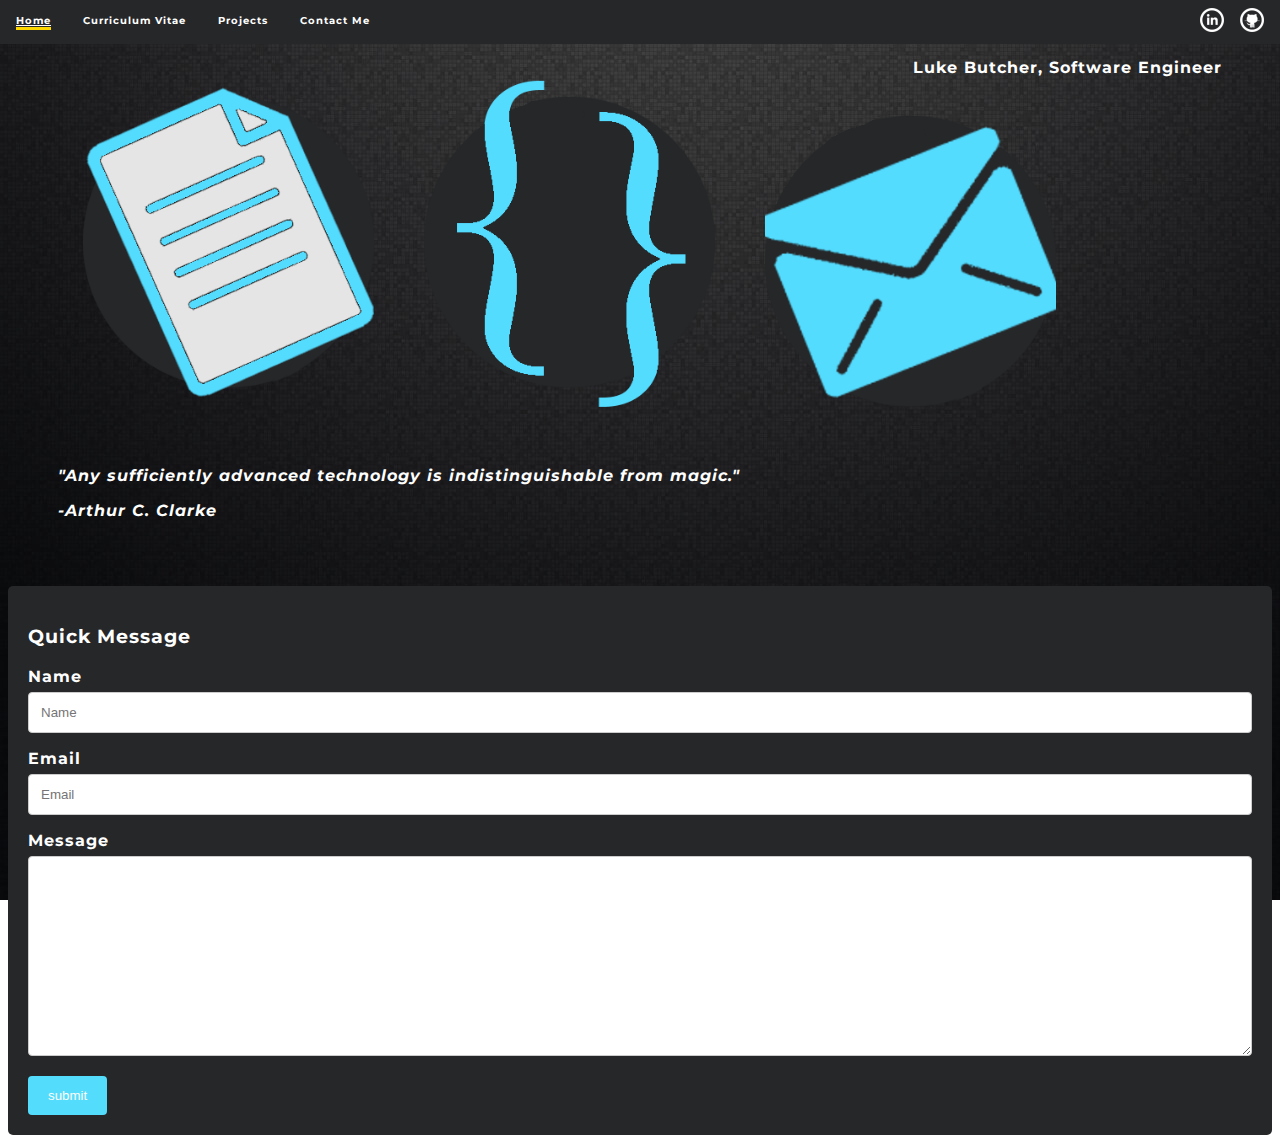
<file: index.html>
<!DOCTYPE html>
<html lang="en">
<head>
<meta charset="UTF-8">
<meta name="viewport" content="width=device-width, initial-scale=1">
<link href="style.css" rel="stylesheet" title="Default">

<title>Luke Butcher</title>
</head>
<body>

<main class="flex-container">
<nav class="flex-item header">


      <ul class="nav">

        <li><a class="nav active" href="index.html">Home</a></li>
        <li><a class="nav" href="curriculumvitae.html">Curriculum Vitae</a></li>
        <li><a class="nav" href="projects.html">Projects</a></li>
        <li><a class="nav" href="contact.html">Contact Me</a></li>
        <li> <a class="medianav"  href="https://github.com/Luke-Butcher"  target="_blank">
              <img src = "media/github-10-24.png"
                alt="GitHub icon" /> </a>
        <li> <a class="medianav"  href="https://www.linkedin.com/in/luke-butcher-4a45b968/" target="_blank">
                <img src = "media/linkedin-5-24.png"
                alt="LinkedIn icon" /> </a>

      </ul>

  </nav>
  <nav class="sidenavbtn">
  <span aria-label="Open side navigation" class="openbtn" onclick="openNav()">|||</span>
</nav>
  <nav class="sidenav">
    <nav id="mySidenav" class="sidenav">
      <a href="javascript:void(0)" class="closebtn" onclick="closeNav()">&times;</a>
      <a href="index.html">Home</a>
      <a href="curriculumvitae.html">Curriculum Vitae</a>
      <a href="projects.html">Projects</a>
      <a href="contact.html">Contact Me</a>

       <a class="medianav"  href="https://github.com/Luke-Butcher"  target="_blank">
            <img src = "media/github-10-24.png"
              alt="GitHub icon" /> </a>
       <a class="medianav"  href="https://www.linkedin.com/in/luke-butcher-4a45b968/" target="_blank">
              <img src = "media/linkedin-5-24.png"
              alt="LinkedIn icon" /> </a>

    </nav>
  </nav>

  <section class="flex-item main">

<aside class="homesignature"> Luke Butcher, Software Engineer </aside>
    <p class="img">
      <a href="curriculumvitae.html">
      <img src = "media/cv.png"
             alt = "curriculum vitae icon"/>

             <span class="overlayText">Curriculum Vitae</span>
           </a>
         </p>

         <p class="img">
      <a href = "projects.html">
    <img src = "media/project.png"
         alt = "projects icon"
         />
          <span class="overlayText">Projects</span>
       </a>
    </p>

    <p class="img">
      <a href = "contact.html">
        <img src = "media/contact2.png"
             alt = "contact me icon"    />
             <span class="overlayText">Contact me</span>
           </a>
         </p>


<aside class="homeQuote">
<p>"Any sufficiently advanced technology is indistinguishable from magic."</p>
<p> -Arthur C. Clarke </p>
</aside>

</section>
  <footer class="flex-item footer">
    <section class="container">
      <h3>Quick Message</h3>
      <form method="post" action="contact.php">



        <label for="Name">Name</label>
        <input type="text" id="Name" name="Name" placeholder="Name">

        <label for="Email">Email</label>
        <input type="text" id="Email" name="Email" placeholder="Email">


        <label for="Message">Message</label>
        <textarea id="Message" name="Message" placeholder="" style="height:200px"></textarea>

        <input type="submit" name="submit" value="submit">

      </form>
    </section>

  </footer>
  <script>

  function openNav() {
      document.getElementById("mySidenav").style.width = "250px";
  }


  function closeNav() {
      document.getElementById("mySidenav").style.width = "0";
  }
  </script>
</main>
</body>
</html>
</file>
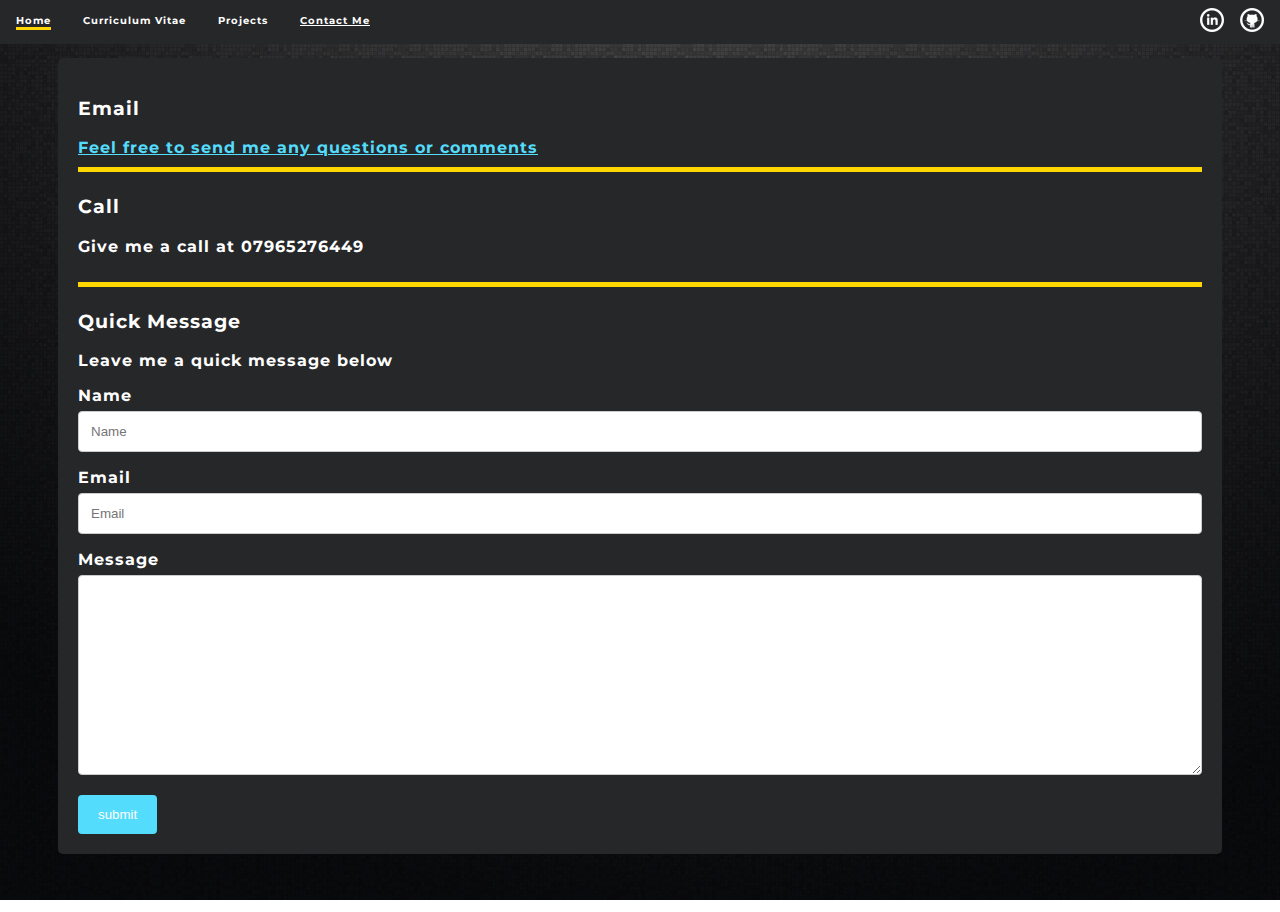
<file: contact.html>
<!DOCTYPE html>
<html lang="en">
<head>
<meta charset="UTF-8">
<meta name="viewport" content="width=device-width, initial-scale=1">
<link href="style.css" rel="stylesheet" title="Default">

<title>Luke Butcher</title>
</head>
<body>

<main class="flex-container">
<nav class="flex-item header">

      <ul class="nav">
        <li><a class="nav" href="index.html">Home</a></li>
        <li><a class="nav" href="curriculumvitae.html">Curriculum Vitae</a></li>
        <li><a class="nav" href="projects.html">Projects</a></li>
        <li><a class="nav active" href="contact.html">Contact Me</a></li>
        <li> <a class="medianav"  href="https://github.com/Luke-Butcher"  target="_blank">
              <img src = "media/github-10-24.png"
                alt="GitHub icon" /> </a>
        <li> <a class="medianav"  href="https://www.linkedin.com/in/luke-butcher-4a45b968/" target="_blank">
                <img src = "media/linkedin-5-24.png"
                alt="LinkedIn icon" /> </a>
      </ul>

  </nav>
  <nav class="sidenavbtn">
  <span aria-label="Open side navigation" class="openbtn" onclick="openNav()">|||</span>
</nav>
  <nav class="sidenav">
    <nav id="mySidenav" class="sidenav">
      <a href="javascript:void(0)" class="closebtn" onclick="closeNav()">&times;</a>
      <a href="index.html">Home</a>
      <a href="curriculumvitae.html">Curriculum Vitae</a>
      <a href="projects.html">Projects</a>
      <a href="contact.html">Contact Me</a>

      <a class="medianav"  href="https://github.com/Luke-Butcher"  target="_blank">
           <img src = "media/github-10-24.png"
             alt="GitHub icon" /> </a>
      <a class="medianav"  href="https://www.linkedin.com/in/luke-butcher-4a45b968/" target="_blank">
             <img src = "media/linkedin-5-24.png"
             alt="LinkedIn icon" /> </a>

    </nav>
  </nav>


  <section class="flex-item main">
    <section class="container">
      <h3>Email</h3>
      <a href="&#x6d;&#97;&#x69;&#108;&#x74;&#x6f;&#x3a;&#x6c;&#117;&#x6b;&#x65;&#x40;&#108;&#x75;&#x6b;&#x65;&#x62;&#x75;&#116;&#x63;&#x68;&#101;&#x72;&#46;&#x6e;&#x65;&#x74;">Feel free to send me any questions or comments</a>
      <img src = "media/goldLine2.png"
        alt= "a gold line" />
      <h3>Call</h3>
      <p> Give me a call  at 07965276449</p>
      <img src = "media/goldLine2.png"
        alt= "a gold line" />
      <h3> Quick Message </h3>
      <p> Leave me a quick message below </p>

      <form method="post" action="contact.php">


        <label for="Name">Name</label>
        <input type="text" id="Name" name="Name" placeholder="Name">

        <label for="Email">Email</label>
        <input type="text" id="Email" name="Email" placeholder="Email">


        <label for="Message">Message</label>
        <textarea id="Message" name="Message" placeholder="" style="height:200px"></textarea>

        <input type="submit" name="submit" value="submit">

      </form>
    </section>
  </section>

    <footer class="flex-item footer">

            </footer>

<script>

function openNav() {
    document.getElementById("mySidenav").style.width = "250px";
}


function closeNav() {
    document.getElementById("mySidenav").style.width = "0";
}
</script>
</main>
</body>
</html>
</file>
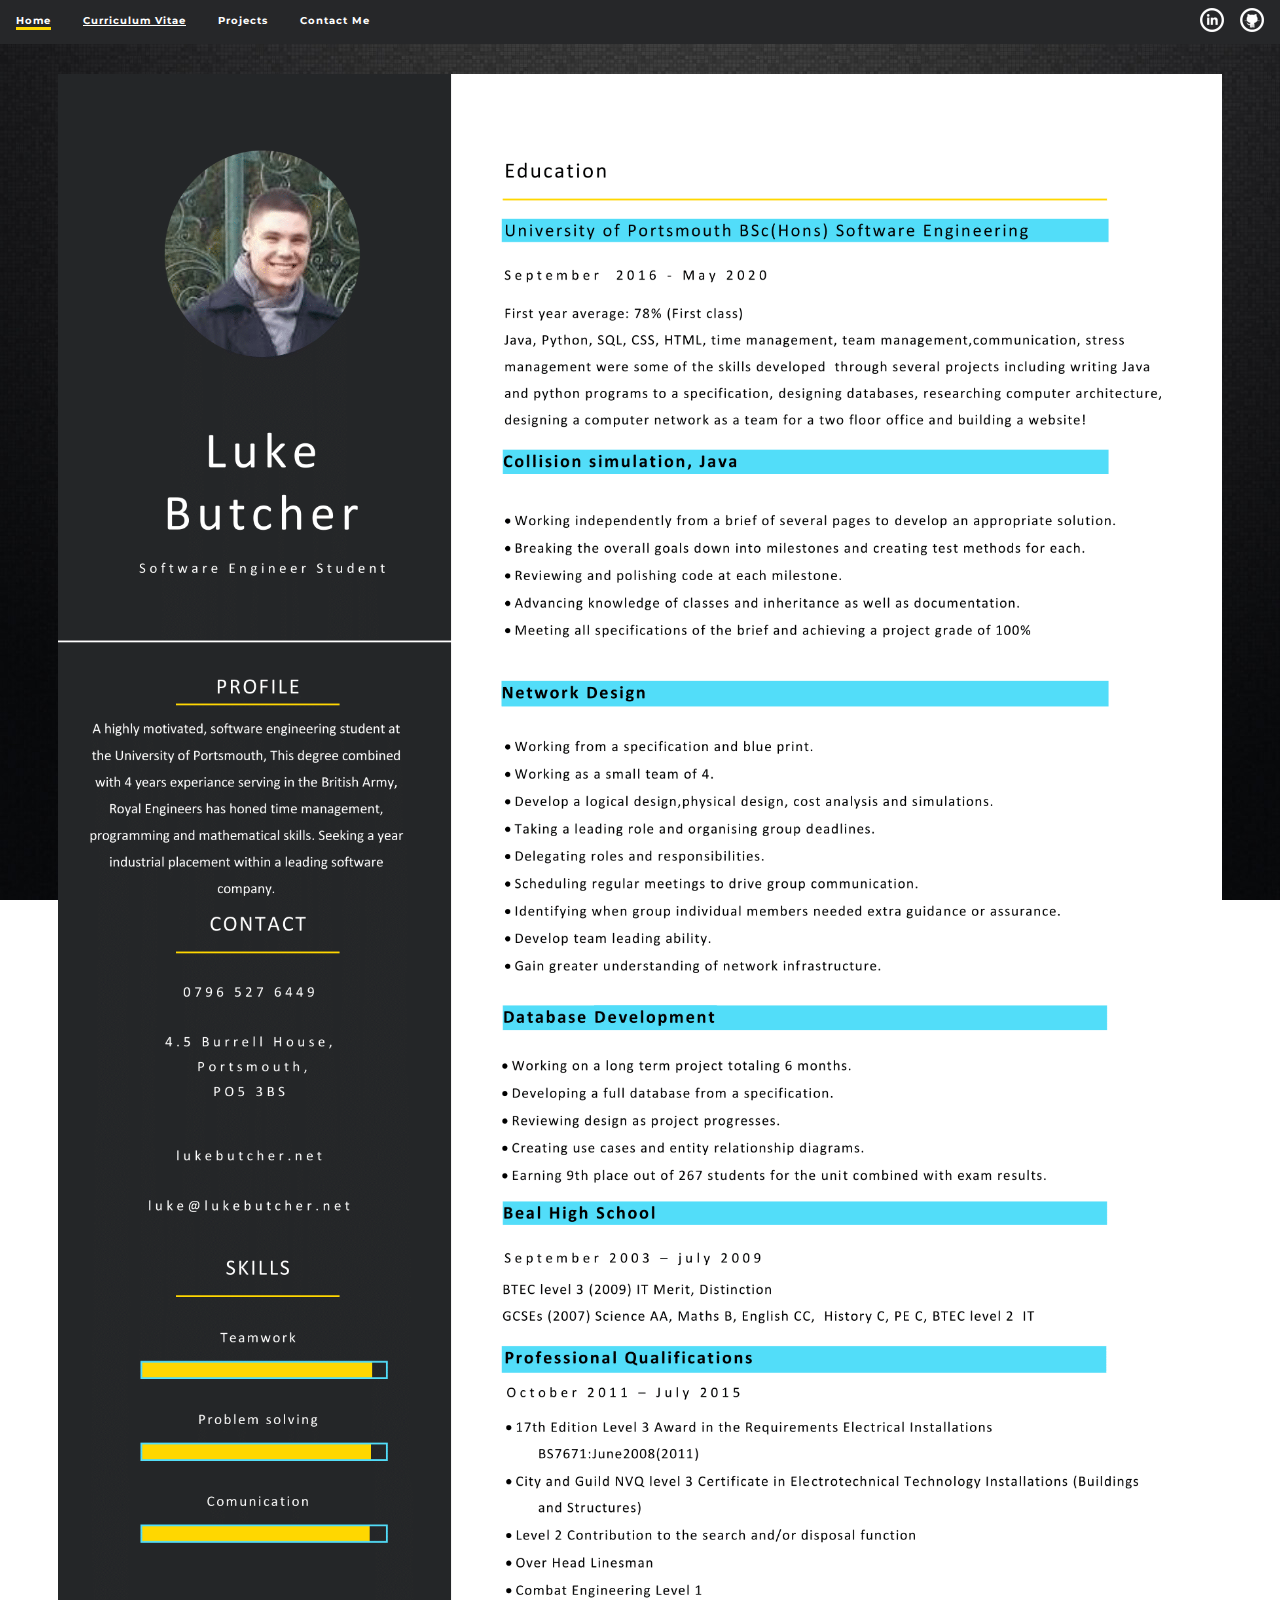
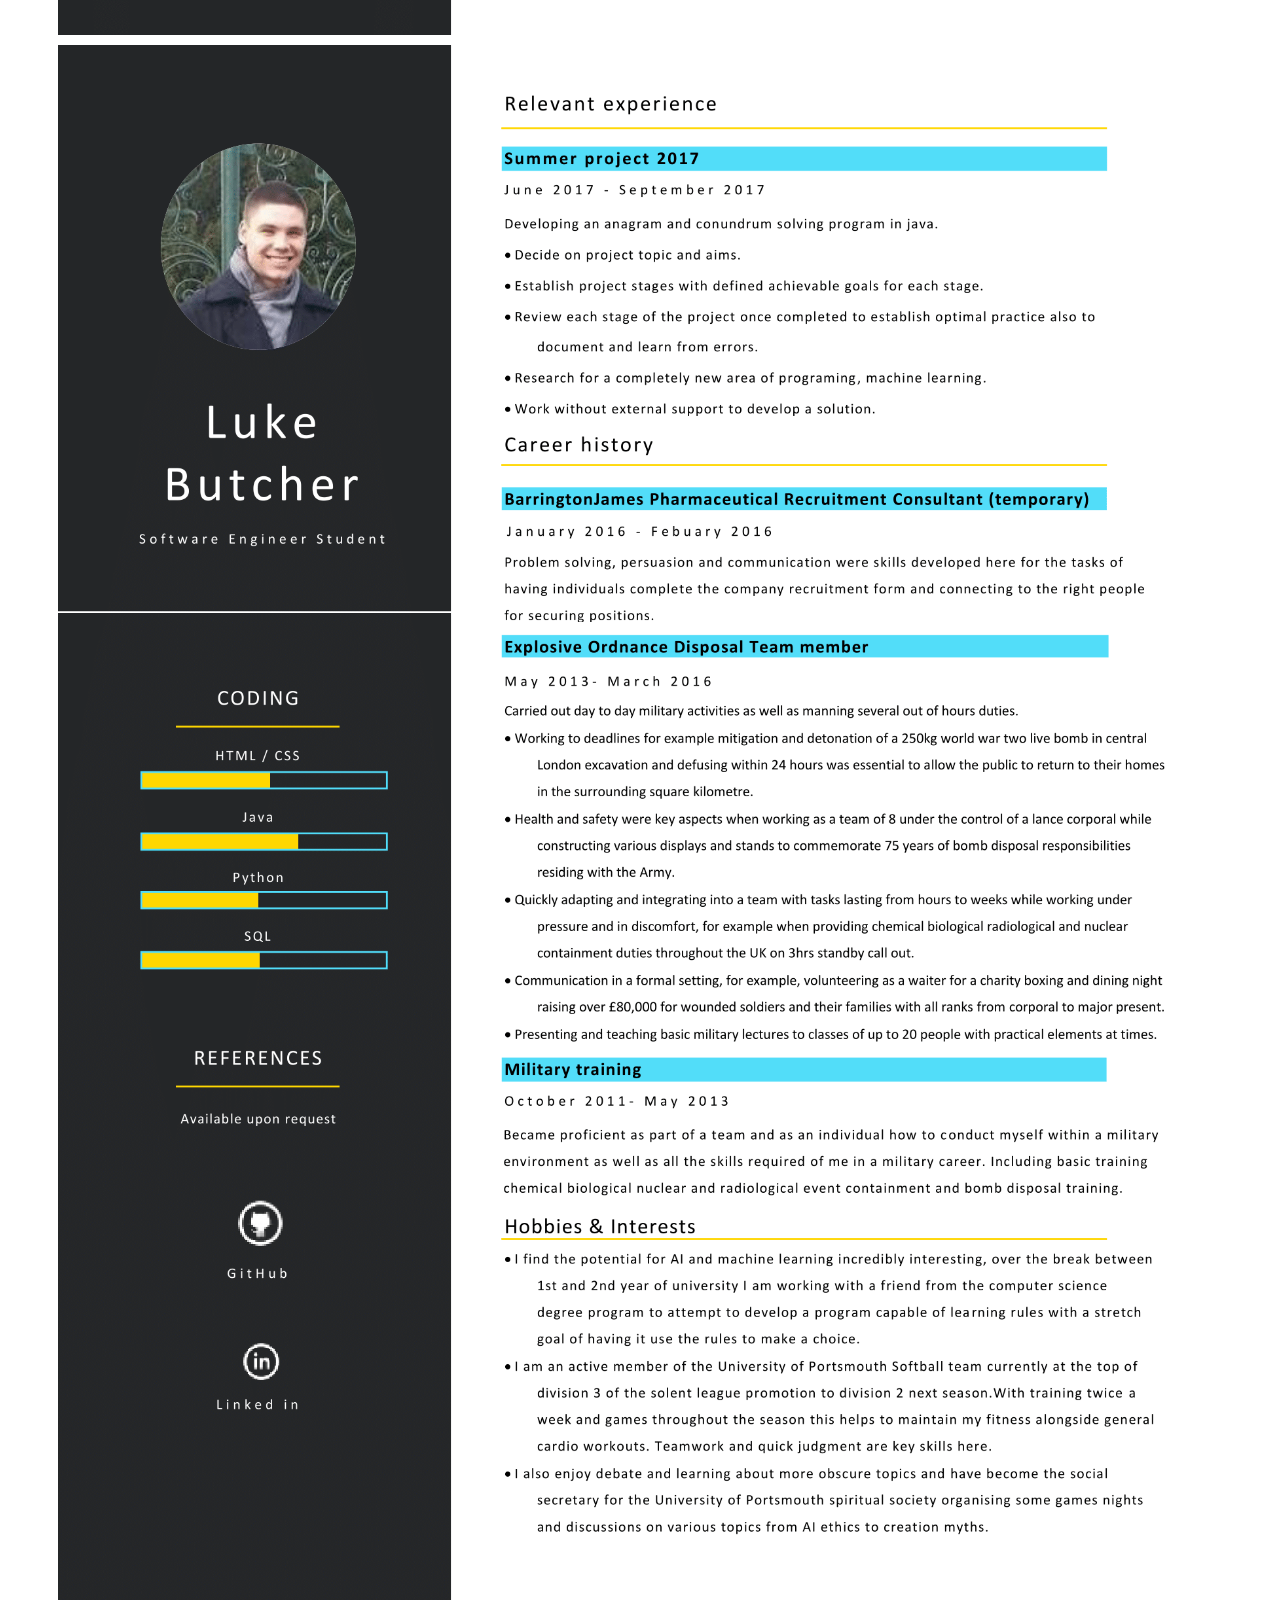
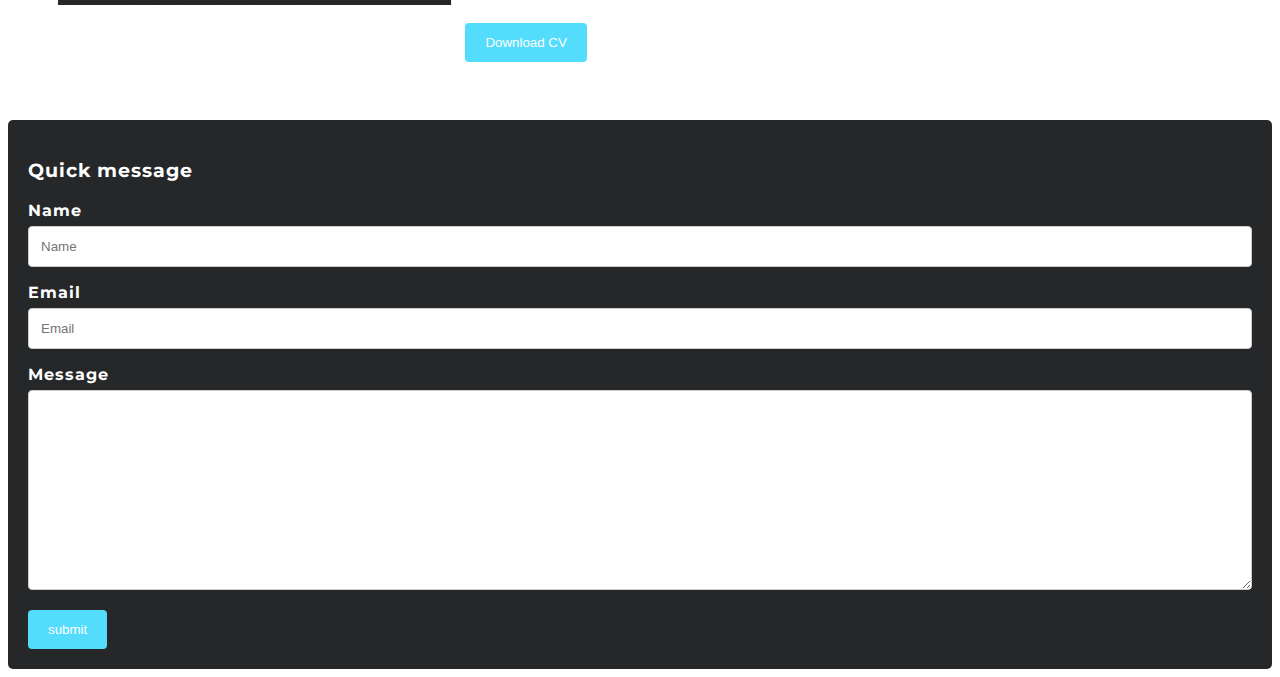
<file: curriculumvitae.html>
<!DOCTYPE html>
<html lang="en">
<head>
<meta charset="UTF-8">
<meta name="viewport" content="width=device-width, initial-scale=1">
<link href="style.css" rel="stylesheet" title="Default">

<title>Luke Butcher</title>
</head>
<body>

<main class="flex-container">
<nav class="flex-item header">

      <ul class="nav">
        <li><a class="nav" href="index.html">Home</a></li>
        <li><a class="nav active" href="curriculumvitae.html">Curriculum Vitae</a></li>
        <li><a class="nav" href="projects.html">Projects</a></li>
        <li><a class="nav" href="contact.html">Contact Me</a></li>
        <li> <a class="medianav"  href="https://github.com/Luke-Butcher"  target="_blank">
              <img src = "media/github-10-24.png"
                alt="GitHub icon" /> </a>
        <li> <a class="medianav"  href="https://www.linkedin.com/in/luke-butcher-4a45b968/" target="_blank">
                <img src = "media/linkedin-5-24.png"
                alt="LinkedIn icon" /> </a>
      </ul>

  </nav>
  <nav class="sidenavbtn">
  <span aria-label="Open side navigation" class="openbtn" onclick="openNav()">|||</span>
</nav>
  <nav class="sidenav">
    <nav id="mySidenav" class="sidenav">
      <a href="javascript:void(0)" class="closebtn" onclick="closeNav()">&times;</a>
      <a href="index.html">Home</a>
      <a href="curriculumvitae.html">Curriculum Vitae</a>
      <a href="projects.html">Projects</a>
      <a href="contact.html">Contact Me</a>

      <a class="medianav"  href="https://github.com/Luke-Butcher"  target="_blank">
           <img src = "media/github-10-24.png"
             alt="GitHub icon" /> </a>
      <a class="medianav"  href="https://www.linkedin.com/in/luke-butcher-4a45b968/" target="_blank">
             <img src = "media/linkedin-5-24.png"
             alt="LinkedIn icon" /> </a>
    </nav>
  </nav>

<section class="flex-item main">

<p class="cv">
  <img src="media/LukeButcherCV-1.png"
  alt="page one of Luke butcher CV"/>

</p>
<p class="cv">

 <a href="curriculumvitae.html">

 </a>
  <img src="media/LukeButcherCV-2.png"
  alt="page one of Luke butcher CV"/>
</p>
<aside class="downloadlink">
<form method="get" action="media/CV/LukeButcherCV.pdf">
 <button type="submit">Download CV</button>
 </form>
 </aside>

  </form>
  </aside>

  </section>
  <footer class="flex-item footer">

    <section class="container">
      <form method="post" action="contact.php">
        <h3>Quick message</h3>



          <label for="Name">Name</label>
          <input type="text" id="Name" name="Name" placeholder="Name">

          <label for="Email">Email</label>
          <input type="text" id="Email" name="Email" placeholder="Email">


          <label for="Message">Message</label>
          <textarea id="Message" name="Message" placeholder="" style="height:200px"></textarea>

          <input type="submit" name="submit" value="submit">

        </form>

    </section>

  </footer>


<script>

function openNav() {
    document.getElementById("mySidenav").style.width = "250px";
}


function closeNav() {
    document.getElementById("mySidenav").style.width = "0";
}
</script>
</main>
</body>
</html>
</file>
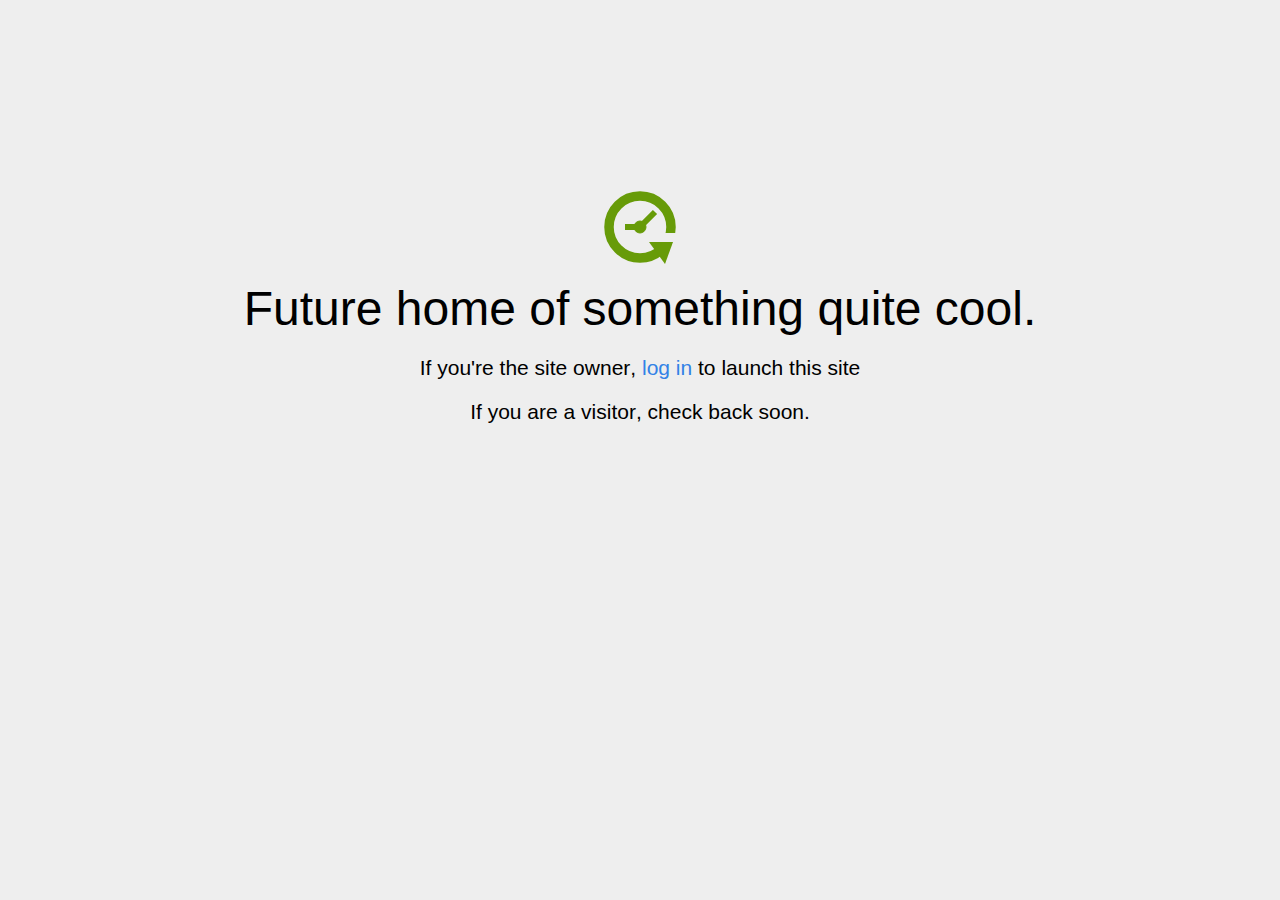
<file: home.html>
<!DOCTYPE html>
<html>
<head>
<title>Coming Soon</title>
<meta http-equiv="content-type" content="text/html; charset=utf-8" >
<meta name="viewport" content="width=device-width, initial-scale=1.0">
<style type="text/css">
body {
  /*background: linear-gradient(90deg, white, gray);*/
  background-color: #eee;
}

body, h1, p {
  font-family: "Helvetica Neue", "Segoe UI", Segoe, Helvetica, Arial, "Lucida Grande", sans-serif;
  font-weight: normal;
  margin: 0;
  padding: 0;
  text-align: center;
}

.container {
  margin-left:  auto;
  margin-right:  auto;
  margin-top: 177px;
  max-width: 1170px;
  padding-right: 15px;
  padding-left: 15px;
}

.row:before, .row:after {
  display: table;
  content: " ";
}

h1 {
  font-size: 48px;
  font-weight: 300;
  margin: 0 0 20px 0;
}

.lead {
  font-size: 21px;
  font-weight: 200;
  margin-bottom: 20px;
}

p {
  margin: 0 0 10px;
}

a {
  color: #3282e6;
  text-decoration: none;
}
</style>
</head>

<body>
<div class="container text-center" id="error">

  <svg height="100" width="100">
    <circle cx="50" cy="50" r="31" stroke="#679b08" stroke-width="9.5" fill="none" />
    <circle cx="50" cy="50" r="6" stroke="#679b08" stroke-width="1" fill="#679b08" />
    <line x1="50" y1="50" x2="35" y2="50" style="stroke:#679b08;stroke-width:6" />
    <line x1="65" y1="35" x2="50" y2="50" style="stroke:#679b08;stroke-width:6" />
    <path d="M59 65 L83 65 L75 87 Z" fill="#679b08" />
    <rect width="20" height="9" x="70" y="56" style="fill:#eee;stroke-width:0;" />
  </svg>
  <div class="row">
    <div class="col-md-12">
      <div class="main-icon text-success"><span class="uxicon uxicon-clock-refresh"></span></div>
      <h1>Future home of something quite cool.</h1>
      <p class="lead">If you're the <strong>site owner</strong>, <a href="/cpanel">log in</a> to launch this site</p>
      <p class="lead">If you are a <strong>visitor</strong>, check back soon.</p>
    </div>
  </div>

</div>

</body>
</html>
</file>
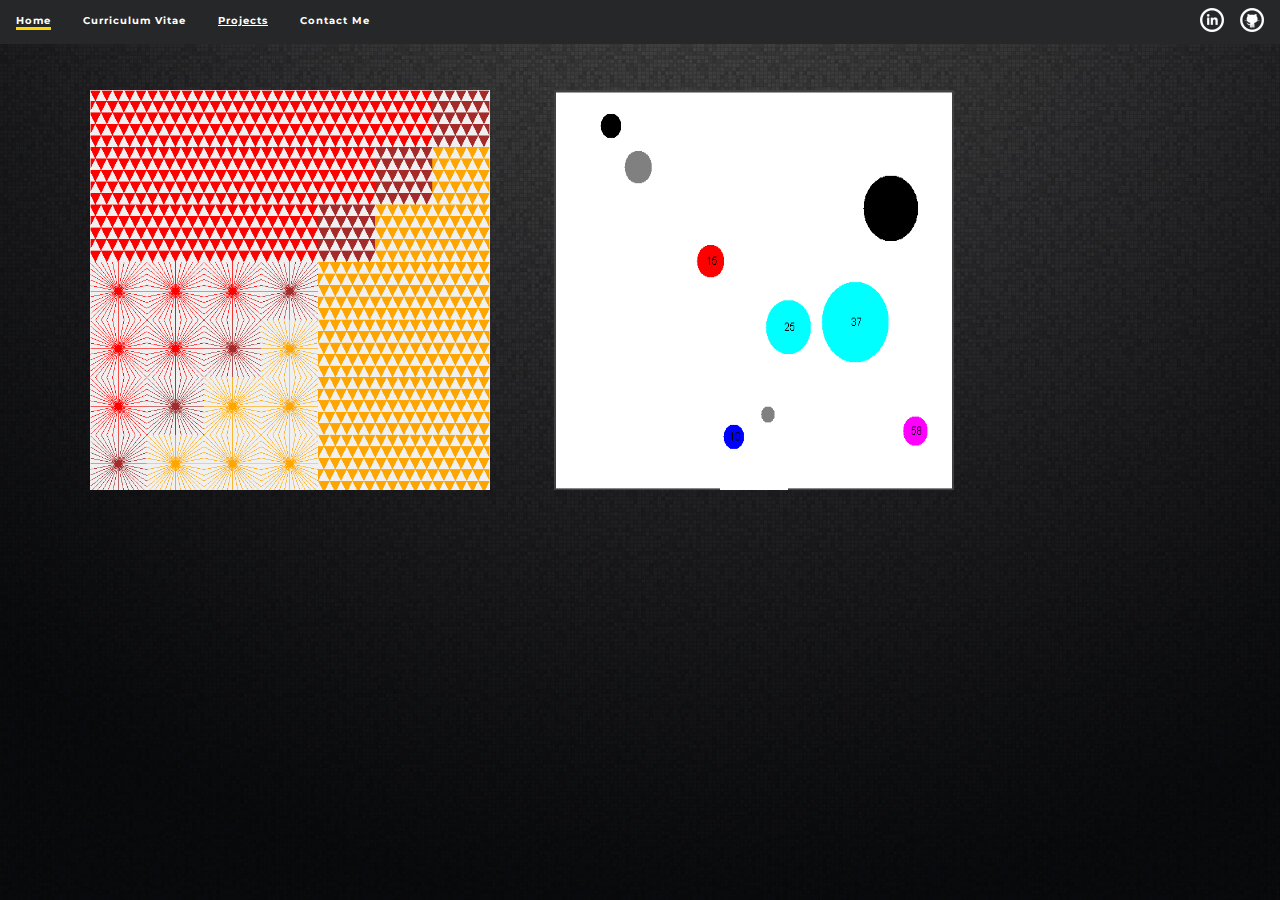
<file: projects.html>
<!DOCTYPE html>
<html lang="en">
<head>
<meta charset="UTF-8">
<meta name="viewport" content="width=device-width, initial-scale=1">
<link href="style.css" rel="stylesheet" title="Default">

<title>Luke Butcher</title>
</head>

<body>

<main class="flex-container">
<nav class="flex-item header">

      <ul class="nav">
        <li><a class="nav" href="index.html">Home</a></li>
        <li><a class="nav" href="curriculumvitae.html">Curriculum Vitae</a></li>
        <li><a class="nav active" href="projects.html">Projects</a></li>
        <li><a class="nav" href="contact.html">Contact Me</a></li>
        <li> <a class="medianav"  href="https://github.com/Luke-Butcher"  target="_blank">
              <img src = "media/github-10-24.png"
                alt="GitHub icon" /> </a>
        <li> <a class="medianav"  href="https://www.linkedin.com/in/luke-butcher-4a45b968/" target="_blank">
                <img src = "media/linkedin-5-24.png"
                alt="LinkedIn icon" /> </a>
      </ul>

  </nav>
  <nav class="sidenavbtn">
  <span aria-label="Open side navigation" class="openbtn" onclick="openNav()">|||</span>
</nav>
  <nav class="sidenav">
    <nav id="mySidenav" class="sidenav">
      <a href="javascript:void(0)" class="closebtn" onclick="closeNav()">&times;</a>
      <a href="index.html">Home</a>
      <a href="curriculumvitae.html">Curriculum Vitae</a>
      <a href="projects.html">Projects</a>
      <a href="contact.html">Contact Me</a>

      <a class="medianav"  href="https://github.com/Luke-Butcher"  target="_blank">
           <img src = "media/github-10-24.png"
             alt="GitHub icon" /> </a>
      <a class="medianav"  href="https://www.linkedin.com/in/luke-butcher-4a45b968/" target="_blank">
             <img src = "media/linkedin-5-24.png"
             alt="LinkedIn icon" /> </a>

    </nav>
  </nav>


  <section class="flex-item main">

           <p class="projects">
           <a href = "interactivepattern.html">
             <img src = "media/interactivepattern.png"
                  alt = "Interactive Pattern icon"  />
                  <span class="overlay">
                  <span class="text">An interactive Python pattern displaying
                     program created for university presentation.  Resulting in a grade of 98%.  More details inside! </span>
                  </span>
                </a>
              </p>

              <p class="projects">
              <a href = "collisionsimulation.html">
                <img src = "media/collisionSimulation.png"
                     alt = "Collision Simulation icon"  />
                     <span class="overlay">
                     <span class="text">A Java collison simulation based on pinballprogram created for university presentation.
                       
                        Resulting in a grade of 100%.




                        More details inside! </span>
                     </span>
                   </a>
                 </p>
</section>

    <footer class="flex-item footer">


          </footer>

<script>

function openNav() {
    document.getElementById("mySidenav").style.width = "250px";
}


function closeNav() {
    document.getElementById("mySidenav").style.width = "0";
}
</script>
</main>
</body>
</html>
</file>
<file: style.css>
@import url('http://fonts.googleapis.com/css?family=Montserrat');
nav{
  position: relative;
  z-index: 9;
  padding:0;

}

ul.nav {
    list-style-type: none;
    margin: 0;
    padding: 0;
    overflow: hidden;
    top: 0;
    width: 100%;
    background-color: #262729;
}

li a.nav {
	display: inline-block;
	position: relative;
	padding-bottom: 3px;
  background: transparent;
  text-align: center;
  padding: 14px 16px;
  text-decoration: none;
  color: white;
  list-style: none;
  font-size: 10px;
  float:left;
}
li a.nav:after {
	content: '';
	display: block;
	margin: auto;
	height: 3px;
	width: 0px;
	background: transparent;
	transition: width .5s ease, background-color .5s ease;
}
li a.nav:hover:after {
	width: 100%;
	background: #FFD700;
}

li a.active {
    text-decoration: underline;
  }

nav .medianav{
  float: right;
  display: inline-block;
  position: relative;
  background: transparent;
  text-align: center;
  padding: 0.5em 1em 0em 0em;

}

body {
    background-image: url("media/dark-wall.jpg");
    background-position: left top;
    background-attachment: fixed;
    background-color: white;
    background-repeat: no-repeat;
    background-size: cover;

    font-family: 'Montserrat', sans-serif;
    letter-spacing: 1px;
}
article{
  padding-bottom: 50px;
}
p ul{
  letter-spacing: 2px;
  text-align: left;
  font-weight: lighter;
  font-size: 25px
}

.img {
    float:left;
    width:25%;
    position: relative;
    font-size: 16px;
    text-indent: 0;
    padding-left: 25px;
    padding-right: 25px;
}

.img img{
  width:100%;
  height:40%;
}

.img .overlayText{
  visibility: hidden;
  position: absolute;
  bottom: 50%;
  width: 86%;
  opacity: 0.3;
  color: white;
  padding: 5px;
  box-sizing: border-box;
  border-radius: 4px;
  text-align: center;
  background-color: black;
}

.img:hover .overlayText{
  visibility: visible;
    opacity: 0.7;
    padding-left:15px;
    color: #FFD700;
    display:block;
    z-index:999;
    transition: 0.5s
  }

  .projects {
      display: inline-block;
      float:left;

      position: relative;
      font-size: 16px;
      text-indent: 0;
      margin: 2em;
  }

  .projects img{
    width:25em;
    height:25em;
  }

  .projects .overlay{
    position: absolute;
    bottom: 0.01px;
    left: 0;
    width: 100%;
    height: 100%;
    opacity: 0;
    padding: 5px;
    box-sizing: border-box;
    background-color: black;
  }

  .projects:hover .overlay{
      opacity: 0.7;
      color: #FFD700;
      display:block;
      z-index:999;
      transition: 0.5s;
    }
    .projects .text{
      color: #FFD700;
      font-size: 20px;
      position: absolute;

    }

    .projects:hover .text{
        opacity: 1;
        padding-left:15px;
        color: #FFD700;
        display:block;
        z-index:999;
        transition: 0.5s
      }


input[type=text], select, textarea {
    width: 100%;
    padding: 12px;
    border: 1px solid #ccc;
    border-radius: 4px;
    box-sizing: border-box;
    margin-top: 6px;
    margin-bottom: 16px;
    resize: vertical
}

input[type=submit] {
    background-color: #53DCFB;
    color: white;
    padding: 12px 20px;
    border: none;
    border-radius: 4px;
    cursor: pointer;
}

input[type=submit]:hover {
    background-color: #FFD700;
}

button[type="submit"]{

  background-color: #53DCFB;
  color: white;
  padding: 12px 20px;
  border: none;
  border-radius: 4px;
  cursor: pointer;
}
.downloadlink{
  float:left;
  background: transparent;
  text-align: center;
  padding: 0.5em 0em 0.5em 35% ;
}

button[type="submit"]:hover {
    background-color: #FFD700;
}

.container {
    border-radius: 5px;
    background-color: #262729;
    padding: 20px;
}
.container img{
  width: 100%;
  height:5px;
}
.cv{
  height: 100%;
  text-align: center;
  width: 100%;
}
.cv img{
  float: left;
  position: relative;
  padding-bottom: 10px;
  display: block;
  max-width: 100%;
  height: auto;
}
.cv .overlayText{
  display: inline-block;
}
.sidenavbtn{
  float: left;
  width: 100%;
}

.sidenav {
    height: 100%;
    width: 0;
    position: fixed;
    z-index: 10;
    top: 0;
    left: 0;
    background-color:#262729;
    overflow-x: hidden;
    padding-top: 60px;
    transition: 0.5s;
}

.sidenav > a {
    padding: 8px 8px 8px 32px;
    text-decoration: none;
    font-size: 25px;
    color: white;
    display: block;
    transition: 0.3s
}
.sidenav > .closebtn {
    position: absolute;
    top: 0;
    right: 25px;
    font-size: 36px;
    margin-left: 50px;
}
.openbtn{
  position:relative;
  float:left;
  top: 0;
  left:0;

  font-size: 36px;
  margin-left: 0;
  display: block;
  border: black;
  background-position: left;
  background: #262729;
  color: white;
  display: none;
  cursor:pointer;
  z-index: 100;
}

.sidenav .medianav{
  position: relative;
  display: inline-block;
  float: left;
  padding: 1em 0.5em 0.5em 1.2em;
}

.projectDemoText{

  float:left;
  background-color: #262729;
  text-align: left;
  padding-left: 2em;
  padding-right: 2em;

}

span.projectDemoVid video{
  float: left;
  display:table;
  background-color: #262729;
  padding: 1em 1em;
  width: 50%;
  height: auto;

}
.projectDemoText h3{
  background: -moz-linear-gradient(top, #53DCFB 60%, #262729 40%, #262729 );
  background: -webkit-linear-gradient(top, #53DCFB 60%, #262729 40%, #262729  );
  background: linear-gradient(to bottom, #53DCFB 60%, #262729 40%, #262729  );
  color: black;
  border-bottom-width: 0.2em;
  border-bottom-color: #FFD700;
  border-bottom-style: solid;
  height: 2em;
}
a{
  color: #53DCFB;
}

a:hover{
  color:#FFD700
}

.projectDemoText2 h3{
  background: -moz-linear-gradient(top, #53DCFB 60%, #262729 40%, #262729 );
  background: -webkit-linear-gradient(top, #53DCFB 60%, #262729 40%, #262729  );
  background: linear-gradient(to bottom, #53DCFB 60%, #262729 40%, #262729  );
  color: black;
  border-bottom-width: 0.2em;
  border-bottom-color: #FFD700;
  border-bottom-style: solid;
  height: 2em;
}

.homesignature{
  float:right;
  right:1%;


}
.homeQuote{
  float:left;
  font-style: italic;

}
.flex-container {
  padding: 0;
  margin: 0;
  margin-top: 0;
  height: 100%;
  width:100%;
  display: flex;
  justify-content: space-around;
  flex-flow: row wrap;
  align-items: stretch;
}

.header,
.footer  { flex: 1 100%; }
.main    { flex: 2; }

.header{
  z-index: 2;
  position: fixed;
  float: left;
}

.header.flex-item{
  width: 100%;
  position: fixed;
  top: 0;
  border:none;
  height: auto;
  background:none;
  padding: 0;
  font-size: 16px;

}
.main.flex-item{
  position: relative;
  display: inline-block;
  padding-top: 5%;
  padding-bottom: 5%;
  padding: 50px;
  background: none;
  float:left;
  width: 100%;
  height: 100%;

}
.footer{
  z-index: 0;
  position: relative;
  float: left;
}
.footer.flex-item{
  width: 100%;
  position: relative;
  float: left;
  bottom: 0;
  border:none;
  padding: 0;
  font-size: 16px;
  height: auto;

}
.flex-item {

  background: none;

  box-sizing: border-box;
  width: 100%;
  height: 100%;
  border: none;
  color: white;
  font-weight: bold;
}


@media screen and (max-width:800px){
  body{
    padding: 0px;
  }
  .main.flex-item{
    flex: 1 100%;
    padding:0;
  }
  .header{
    display: none;

  }
  .openbtn{
    display: block;
  }

  .img {
      float:left;
      width:100%;
      position: relative;
      font-size: 16px;
      text-indent: 0;
      padding-left: 25px;
      padding-right: 25px;
  }

 .projects img{
   width:25em;
   height: 25em;
 }
}@media screen and (max-width:450px){
  .main.flex-item{
    flex: 1 100%;
    padding:0;
  }
  .header{
    display: none;

  }
  .openbtn{
    display: block;
  }

  .img {
      float:left;
      width:100%;
      position: relative;
      font-size: 16px;
      text-indent: 0;
      padding-left: 25px;
      padding-right: 25px;
  }

 .projects img{
   width:15em;
   height: 15em;
 }
 .projects .overlay{
   position: absolute;
   top: 0.01px;
   left: 0;
   width: 15em;
   height: 15em;
   opacity: 0;
   padding: 0px;
   box-sizing: border-box;
   background-color: black;
 }
}
</file>
